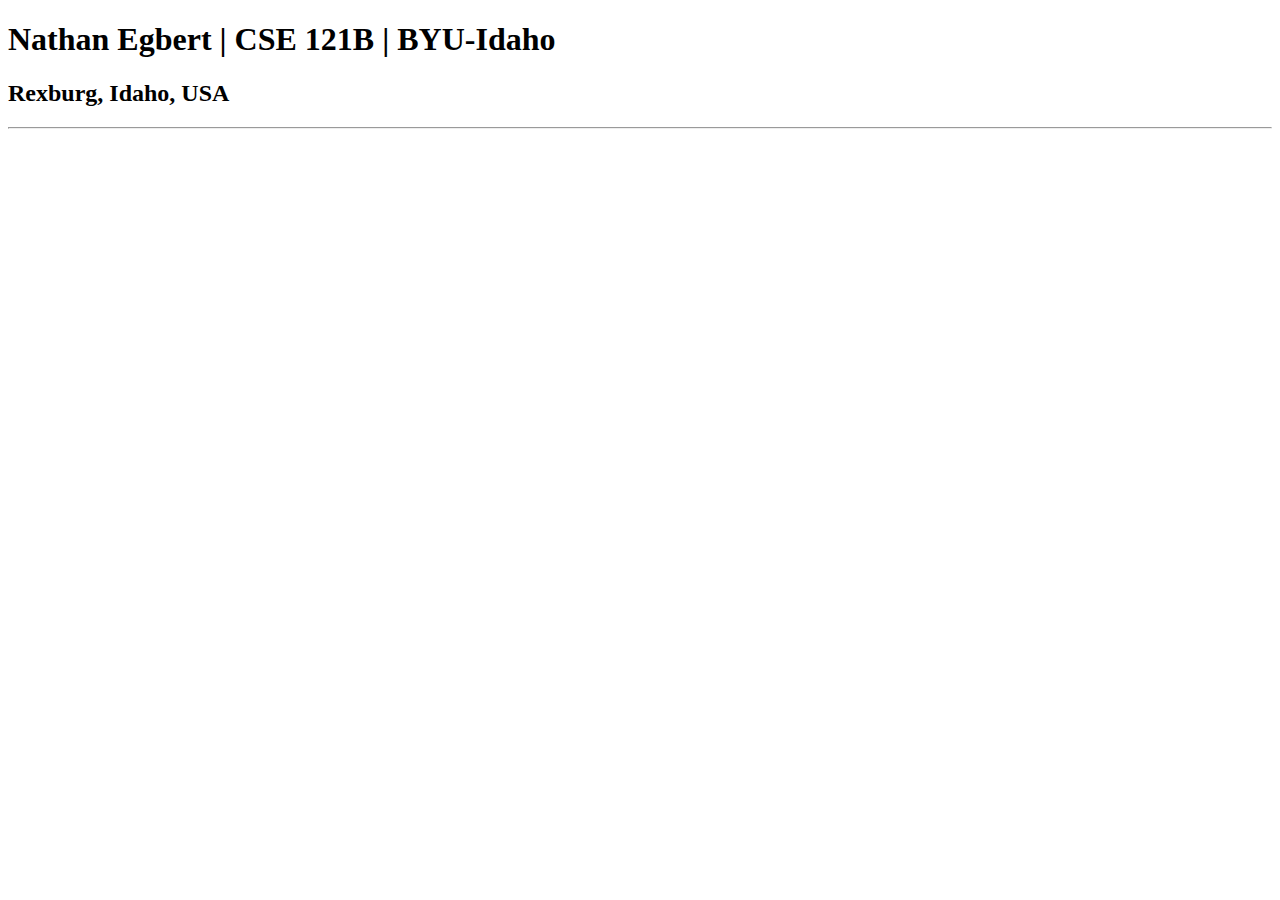
<file: test.html>
<!DOCTYPE html>
<html lang="en">

<head>
    <meta charset="UTF-8">
    <meta name="viewport" content="width=device-width, initial-scale=1.0">
    <title>Nathan Egbert | CSE 121B | BYU-Idaho</title>
</head>

<body>
    <h1>Nathan Egbert | CSE 121B | BYU-Idaho</h1>
    <h2>Rexburg, Idaho, USA</h2>
    <hr>
</body>

</html>
</file>
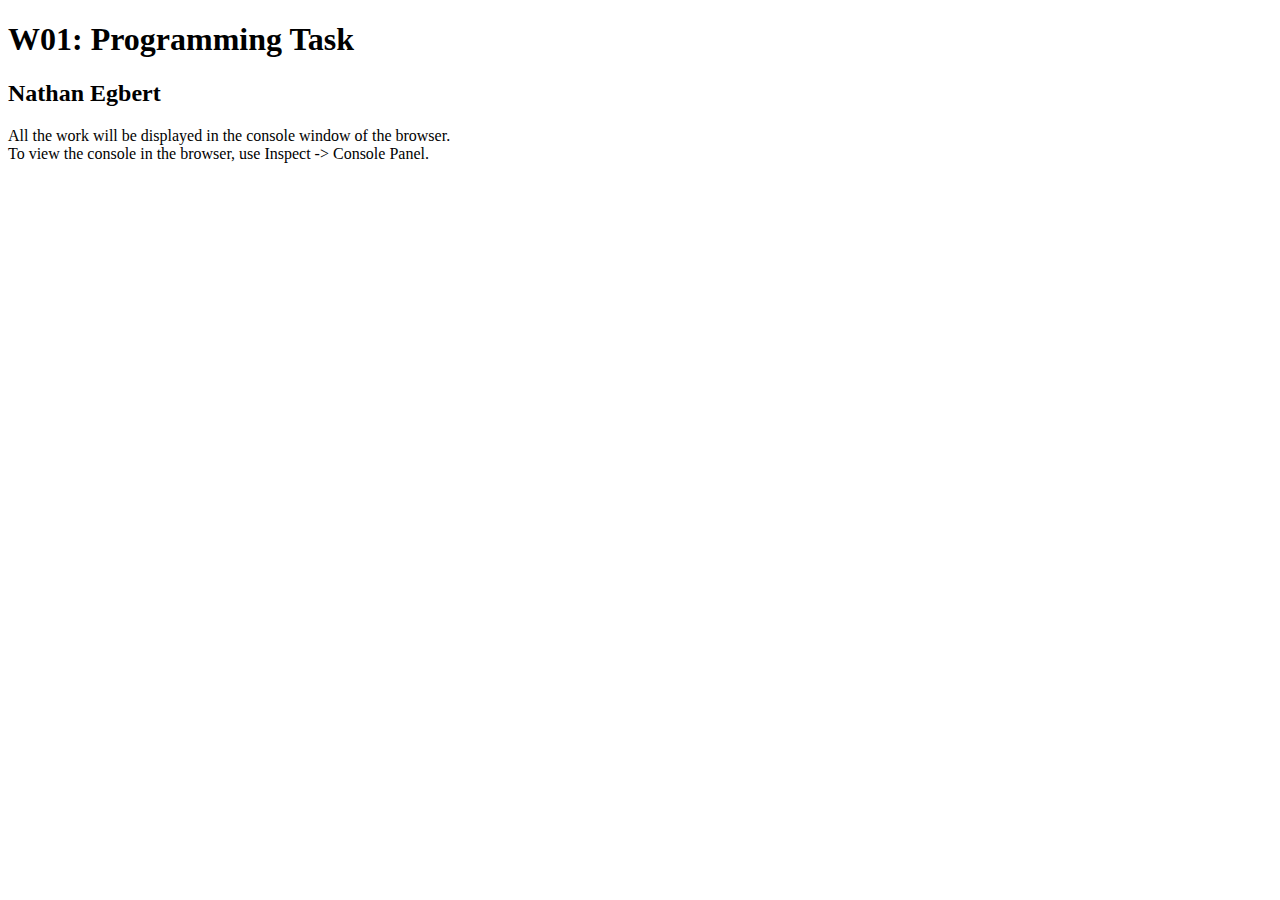
<file: w01-task.html>
<!DOCTYPE html>
<html lang="en">

<head>
  <meta charset="UTF-8">
  <meta name="viewport" content="width=device-width, initial-scale=1.0">
  <title>W01: Programming Task</title>
</head>

<body>
  <h1>W01: Programming Task</h1>
  <h2>Nathan Egbert</h2>
  <p>All the work will be displayed in the console window of the browser.
    <br>To view the console in the browser, use Inspect -> Console Panel.
  </p>

  <script src="w01-task.js"></script>

</body>

</html>
</file>
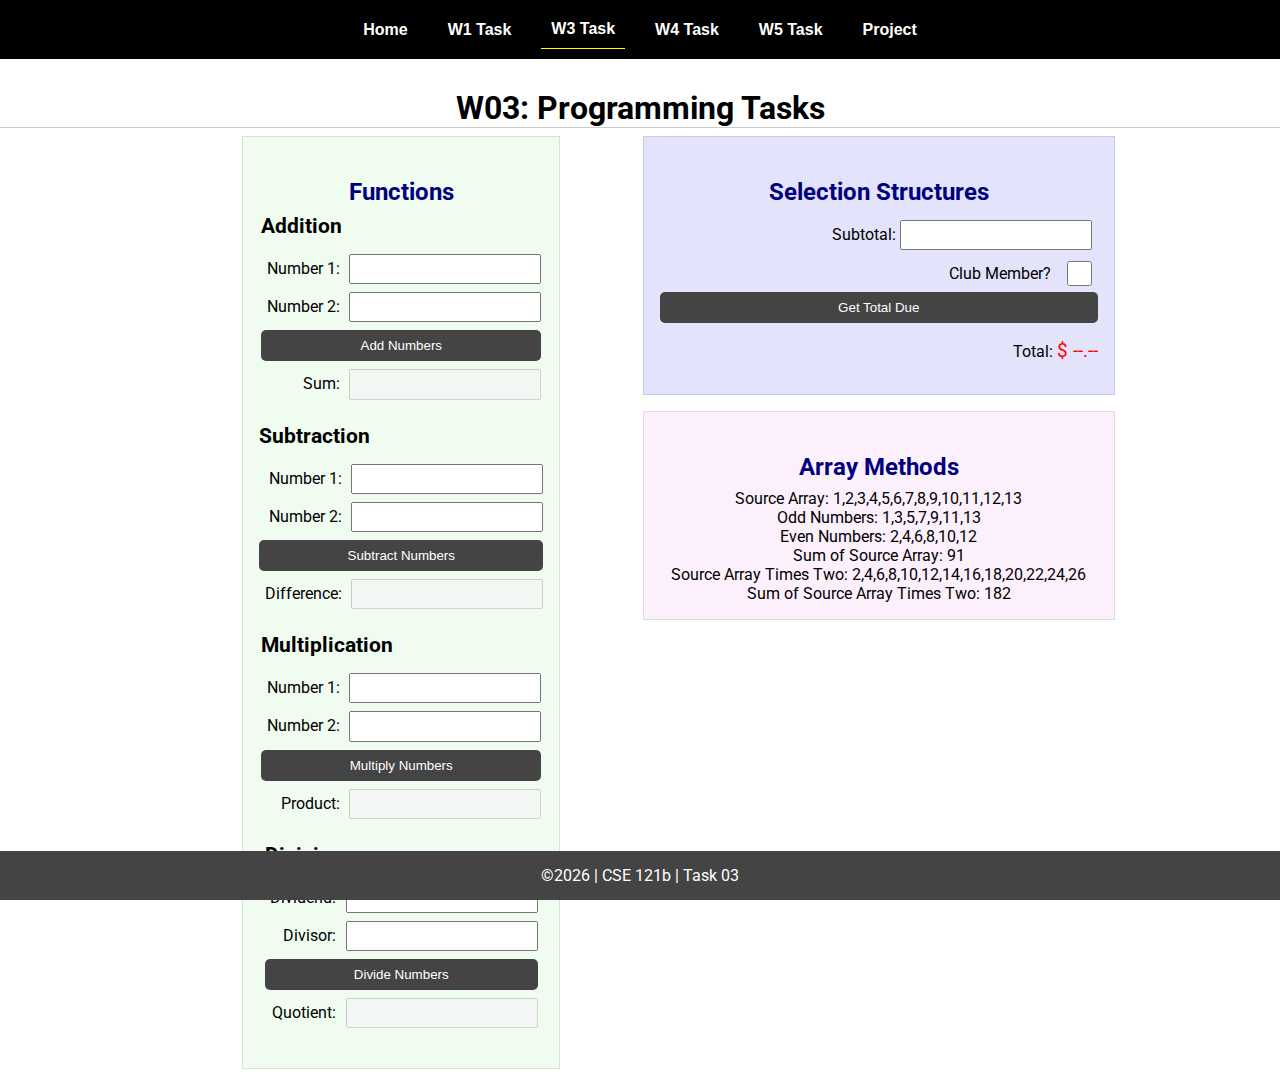
<file: w03-task.html>
<!DOCTYPE html>
<html lang="en">

<head>
    <meta charset="UTF-8">
    <meta name="viewport" content="width=device-width, initial-scale=1.0">
    <title>CSE 121b | W03: Programming Tasks</title>
    <link rel="preconnect" href="https://fonts.googleapis.com">
    <link rel="preconnect" href="https://fonts.gstatic.com" crossorigin>
    <link href="https://fonts.googleapis.com/css2?family=Roboto:wght@400;600&display=swap"
        rel="stylesheet">
    <link rel="stylesheet" href="styles/main.css">
</head>

<body>
    <nav>
        <ul id="menu">
            <li><a id="toggleMenu">&equiv;</a></li>
            <li><a href="index.html">Home</a></li>
            <li><a href="w01-task.html">W1 Task</a></li>
            <li><a href="w03-task.html" class="active">W3 Task</a></li>
            <li><a href="w04-task.html">W4 Task</a></li>
            <li><a href="w05-task.html">W5 Task</a></li>
            <li><a href="project.html">Project</a></li>
        </ul>
    </nav>>
    <header>
        <h1>W03: Programming Tasks</h1>
    </header>
    <main id="task3">
        <section id="section1">
            <h2>Functions</h2>
            <article>
                <h3>Addition</h3>
                <div>
                    <label for="add1">Number 1:</label>
                    <input type="text" id="add1" name="add1">
                </div>
                <div>
                    <label for="add2">Number 2:</label>
                    <input type="text" id="add2" name="add2">
                </div>
                <div>
                    <input type="button" id="addNumbers" value="Add Numbers">
                </div>
                <div>
                    <label for="sum">Sum:</label>
                    <input type="text" id="sum" name="sum" disabled>
                </div>
            </article>
            <article>
                <h3>Subtraction</h3>
                <div>
                    <label for="subtract1">Number 1:</label>
                    <input type="text" id="subtract1" name="subtract1">
                </div>
                <div>
                    <label for="subtract2">Number 2:</label>
                    <input type="text" id="subtract2" name="subtract2">
                </div>
                <div>
                    <input type="button" id="subtractNumbers" value="Subtract Numbers">
                </div>
                <div>
                    <label for="difference">Difference:</label>
                    <input type="text" id="difference" name="difference" disabled>
                </div>
            </article>
            <article>
                <h3>Multiplication</h3>
                <div>
                    <label for="factor1">Number 1:</label>
                    <input type="text" id="factor1" name="factor1">
                </div>
                <div>
                    <label for="factor2">Number 2:</label>
                    <input type="text" id="factor2" name="factor2">
                </div>
                <div>
                    <input type="button" id="multiplyNumbers" value="Multiply Numbers">
                </div>
                <div>
                    <label for="product">Product:</label>
                    <input type="text" id="product" name="product" disabled>
                </div>
            </article>
            <article>
                <h3>Division</h3>
                <div>
                    <label for="dividend">Dividend:</label>
                    <input type="text" id="dividend" name="dividend">
                </div>
                <div>
                    <label for="divisor">Divisor:</label>
                    <input type="text" id="divisor" name="divisor">
                </div>
                <div>
                    <input type="button" id="divideNumbers" value="Divide Numbers">
                </div>
                <div>
                    <label for="quotient">Quotient:</label>
                    <input type="text" id="quotient" name="quotient" disabled>
                </div>
            </article>
        </section>
        <div>
            <section id="section2">
                <h2>Selection Structures</h2>
                <label class="right">Subtotal:
                    <input type="number" id="subtotal" size="5">
                </label>
                <label class="middle right">
                    Club Member?
                    <input type="checkbox" id="member">
                </label>
                <div class="right">
                    <input type="button" id="getTotal" value="Get Total Due">
                </div>
                <div class="right">Total:
                    <span class="larger" id="total">$ --.--</span>
                </div>
            </section>
            <section id="section3">
                <h2>Array Methods</h2>
                <p>
                    Source Array: <span id="array"></span>
                </p>
                <p>
                    Odd Numbers: <span id="odds"></span>
                </p>
                <p>
                    Even Numbers: <span id="evens"></span>
                </p>
                <p>
                    Sum of Source Array: <span id="sumOfArray"></span>
                </p>
                <p>
                    Source Array Times Two: <span id="multiplied"></span>
                </p>
                <p>
                    Sum of Source Array Times Two: <span id="sumOfMultiplied"></span>
                </p>
            </section>
        </div>
    </main>
    <footer>
        &copy;<span id="year"></span> | CSE 121b | Task 03
    </footer>
    <script src="scripts/main.js"></script>
    <script>
        document.getElementById("year").innerHTML = new Date().getFullYear();
    </script>
    <script src="scripts/w03-task.js"></script>
</body>

</html>
</file>
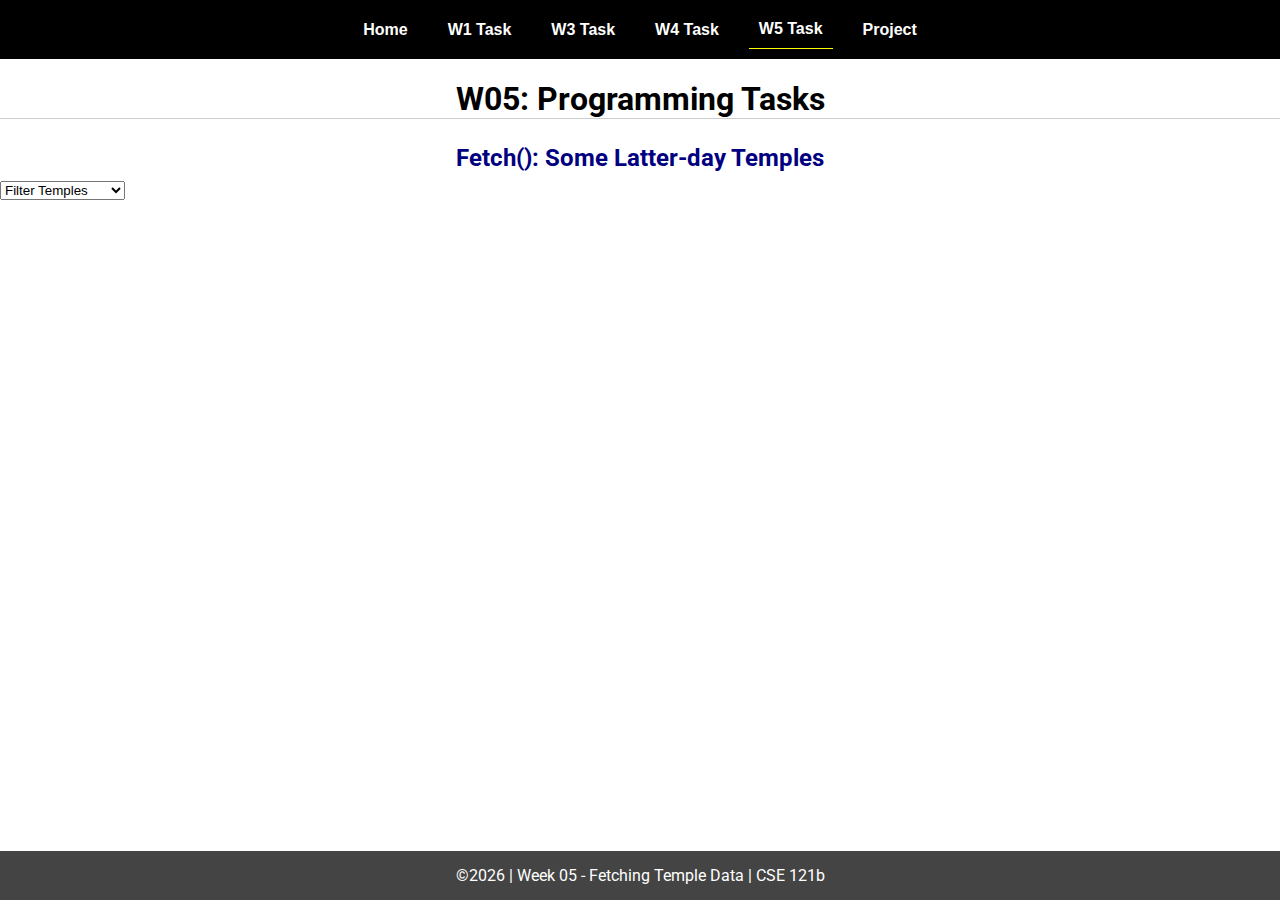
<file: w05-task.html>
<!DOCTYPE html>
<html lang="en">

<head>
  <meta charset="UTF-8">
  <meta name="viewport" content="width=device-width, initial-scale=1.0">
  <title>CSE 121b | W05: Programming Tasks</title>
  <link rel="preconnect" href="https://fonts.googleapis.com">
  <link rel="preconnect" href="https://fonts.gstatic.com" crossorigin>
  <link href="https://fonts.googleapis.com/css2?family=Roboto:wght@400;600&display=swap"
    rel="stylesheet">
  <link rel="stylesheet" href="styles/main.css">
</head>

<body>
  <nav>
    <ul id="menu">
      <li><a id="toggleMenu">&equiv;</a></li>
      <li><a href="index.html">Home</a></li>
      <li><a href="w01-task.html">W1 Task</a></li>
      <li><a href="w03-task.html">W3 Task</a></li>
      <li><a href="w04-task.html">W4 Task</a></li>
      <li><a href="w05-task.html" class="active">W5 Task</a></li>
      <li><a href="project.html">Project</a></li>
    </ul>
  </nav>
  <main id="gridly">
    <h1>W05: Programming Tasks</h1>
    <h2>Fetch(): Some Latter-day Temples</h2>

    <select id="filtered" title="Choose a data filter.">
      <option value="" disabled selected>Filter Temples</option>
      <option value="utah">Utah</option>
      <option value="notutah">Outside of Utah</option>
      <option value="older">Built Before 1950</option>
      <option value="all">No Filter</option>
    </select>

    <div id="temples">
    </div>
  </main>


  <footer>
    &copy;<span id="year"></span> | Week 05 - Fetching Temple Data | CSE 121b
  </footer>
  <script src="scripts/main.js"></script>
  <script>
    document.getElementById("year").innerHTML = new Date().getFullYear();
  </script>
  <script src="scripts/w05-task.js"></script>
</body>

</html>
</file>
<file: styles/main.css>
/* Universal Selector */
* {
    margin: 0;
    padding: 0;
    box-sizing: border-box;
}

/* HTML Selectors */
body {
    font-family: 'Roboto', Helvetica, sans-serif;
}

nav {
    background-color: black;
    width: 100%;
    position: fixed;
    top: 0;
}

nav ul {
    display: flex;
    flex-direction: column;
    align-items: center;
    max-width: -moz-fit-content;
    max-width: fit-content;
    margin: 0 auto;
}

nav ul li {
    flex: 1 1 auto;
}

nav ul li:first-child {
    display: block;
    font-size: 2rem;
}

nav ul li:first-child a {
    padding: 1px 10px;
}

nav ul li {
    display: none;
    list-style: none;
    margin: 10px;
}

nav ul li a {
    display: block;
    padding: 10px;
    text-decoration: none;
    font-weight: 600;
    color: white;
    text-align: center;
    font-family: 'Arial Narrow', Arial, sans-serif;
}

nav ul li a:hover {
    background-color: #efefef;
    color: black;
}

h1,
h2 {
    text-align: center;
    margin: 1rem 0 .5rem;
}

h1 {
    border-bottom: 1px solid #ccc;
}

#gridly h1 {
    margin-top: 80px;
}

h2 {
    font-size: 1.5rem;
    color: navy;
    text-align: center;
    margin-top: 25px;
}

h3 {
    font-size: 1.3rem;
    margin-bottom: 1rem;
}

header {
    margin-top: 70px;
}

picture {
    margin: 0 auto;
}

picture img {
    width: 240px;
    height: auto;
    border-radius: 5%;
    border: 1px solid #ccc;
    box-shadow: 0 0 30px #777;
}

section {
    display: flex;
    flex-direction: column;
    align-items: center;
    margin: 0 auto 1rem;
    border: 1px solid rgba(0, 0, 0, .1);
    padding: 1rem;
    background-color: #eee;
}

article {
    margin-bottom: 1rem;
}

article div {
    margin-bottom: .5rem;
    text-align: right;
}

label {
    padding: .35rem;
}

input {
    padding: .35rem;
}

input[type="button"] {
    padding: .5rem;
    background-color: #444;
    color: white;
    border: none;
    border-radius: 5px;
    cursor: pointer;
    width: 100%
}

input[type="checkbox"] {
    width: 25px;
    height: 25px;
}

dt {
    font-weight: 700;
}

dt::before {
    content: "🏘️ ";
}

dd {
    margin: 0 0 .5rem 2rem;
    font-size: smaller;
}

footer {
    background-color: #444;
    color: white;
    padding: 15px;
    text-align: center;
    width: 100%;
    position: fixed;
    bottom: 0;
}

/* Class Selectors */
.active {
    border-bottom: 1px solid yellow;
}

.open li {
    display: block;
}

.block {
    display: block;
}

.larger {
    font-size: larger;
    color: red;
}

.right {
    width: 100%;
    text-align: right;
}

.middle {
    display: flex;
    align-items: center;
    justify-content: right;
    gap: 1rem;
}

/* ID Selectors */

#home {
    margin-top: 125px;
    display: grid;
    grid-template-columns: 1fr;
    grid-gap: 20px;
    align-items: center;
    justify-content: center;
}


#section1 {
    background-color: rgb(225, 250, 225, .5);
}

#section2 {
    background-color: rgba(200, 200, 250, 0.5);

}

#section2 div {
    margin-bottom: 1rem;
}

#section3 {
    background-color: rgb(250, 225, 250, .5);
}

#sortBy {
    appearance: none;
    display: flex;
    padding: .5rem;
    background-color: #eee;
    color: #444;
    font-weight: 700;
    margin: 1rem auto;
    width: 200px;
    border: 1px solid rgba(0, 0, 0, .2);
    text-align: center;
}

#sortBy option:disabled {
    font-style: italic;
    padding: 1rem;
    background-color: #111;
    color: #eee;
}

#temples {
    display: grid;
    grid-template-columns: repeat(auto-fit, minmax(320px, 1fr));
    grid-gap: .5rem;
    align-items: center;
    margin-bottom: 3rem;
}

#temples article {
    height: 250px;
    margin: .5rem;
    border: 1px solid rgba(0, 0, 0, .1);
    padding: 1rem;
    background-color: #eee;
    display: flex;
    flex-direction: column;
    align-items: center;
    justify-content: center;
}

#temples h4 {
    color: navy;
    font-size: smaller;
}


#temples img {
    width: 250px;
    height: auto;
    box-shadow: 0 0 30px #777;
    margin: .5rem;
}

/* Media Queries */
@media only screen and (min-width: 32.5em) {
    nav ul {
        flex-direction: row;
    }

    nav ul li:first-child {
        display: none;
    }

    nav ul li {
        display: block;
    }

    section {
        min-width: 300px;
    }

    #home {
        margin: 100px auto 20px;
        grid-template-columns: 250px 1fr;
        max-width: -moz-fit-content;
        max-width: fit-content;
    }

    #task3 {
        display: grid;
        grid-template-columns: 1fr 1fr;
        grid-gap: 5px;
        margin: 0 auto;
        max-width: 950px;
    }

}
</file>
